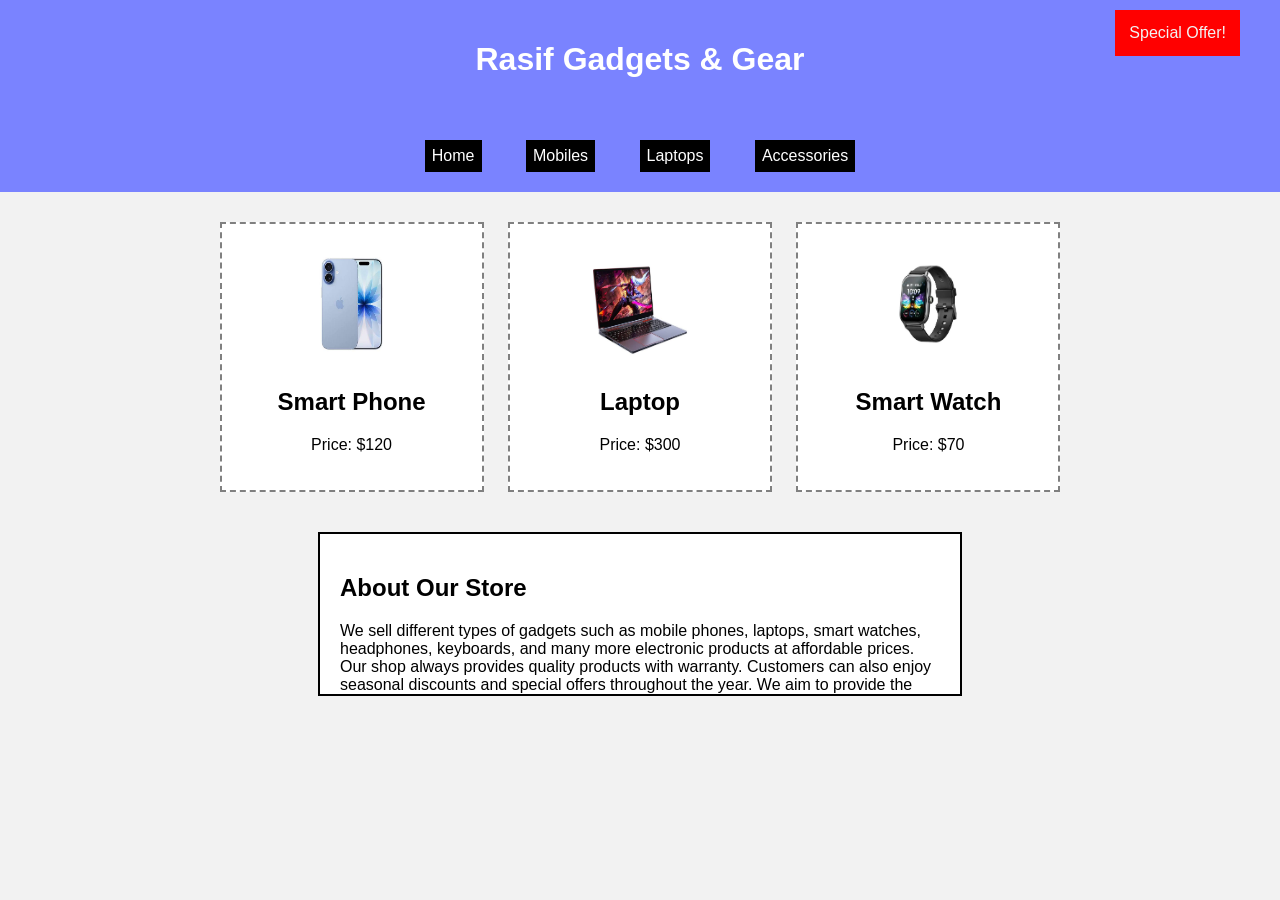
<file: homework/homework/index.html>
<!DOCTYPE html>
<html>

<head>
    <title>Gadgets Menu</title>
    <link rel="stylesheet" href="style.css">
</head>

<body>

    <header>
        <h1>Rasif Gadgets & Gear</h1>
    </header>

    <nav>
        <a href="#">Home</a>
        <a href="#">Mobiles</a>
        <a href="#">Laptops</a>
        <a href="#">Accessories</a>
    </nav>

    <div class="container">

        <div class="card">
            <div>
                <img src="img/images.png"  height="120" width="100" alt="">
            </div>
            <h2>Smart Phone</h2>
            <p>Price: $120</p>
        </div>

        <div class="card">
            <div>
                <img src="img/images.jfif" height="120" width="100" alt="" srcset="">
            </div>
            <h2>Laptop</h2>
            <p>Price: $300</p>
        </div>

        <div class="card">
            <div>
                <img src="img/images (1).jfif"  height="120" width="100" alt="">
            </div>
            <h2>Smart Watch</h2>
            <p>Price: $70</p>
        </div>
        

    </div>

    <div class="offer">
        Special Offer!
    </div>

    <div class="description">
        <h2>About Our Store</h2>

        <p>
            We sell different types of gadgets such as mobile phones,
            laptops, smart watches, headphones, keyboards, and many
            more electronic products at affordable prices.
            Our shop always provides quality products with warranty.
            Customers can also enjoy seasonal discounts and special
            offers throughout the year. We aim to provide the best
            shopping experience for everyone.
        </p>
    </div>

</body>

</html>
</file>
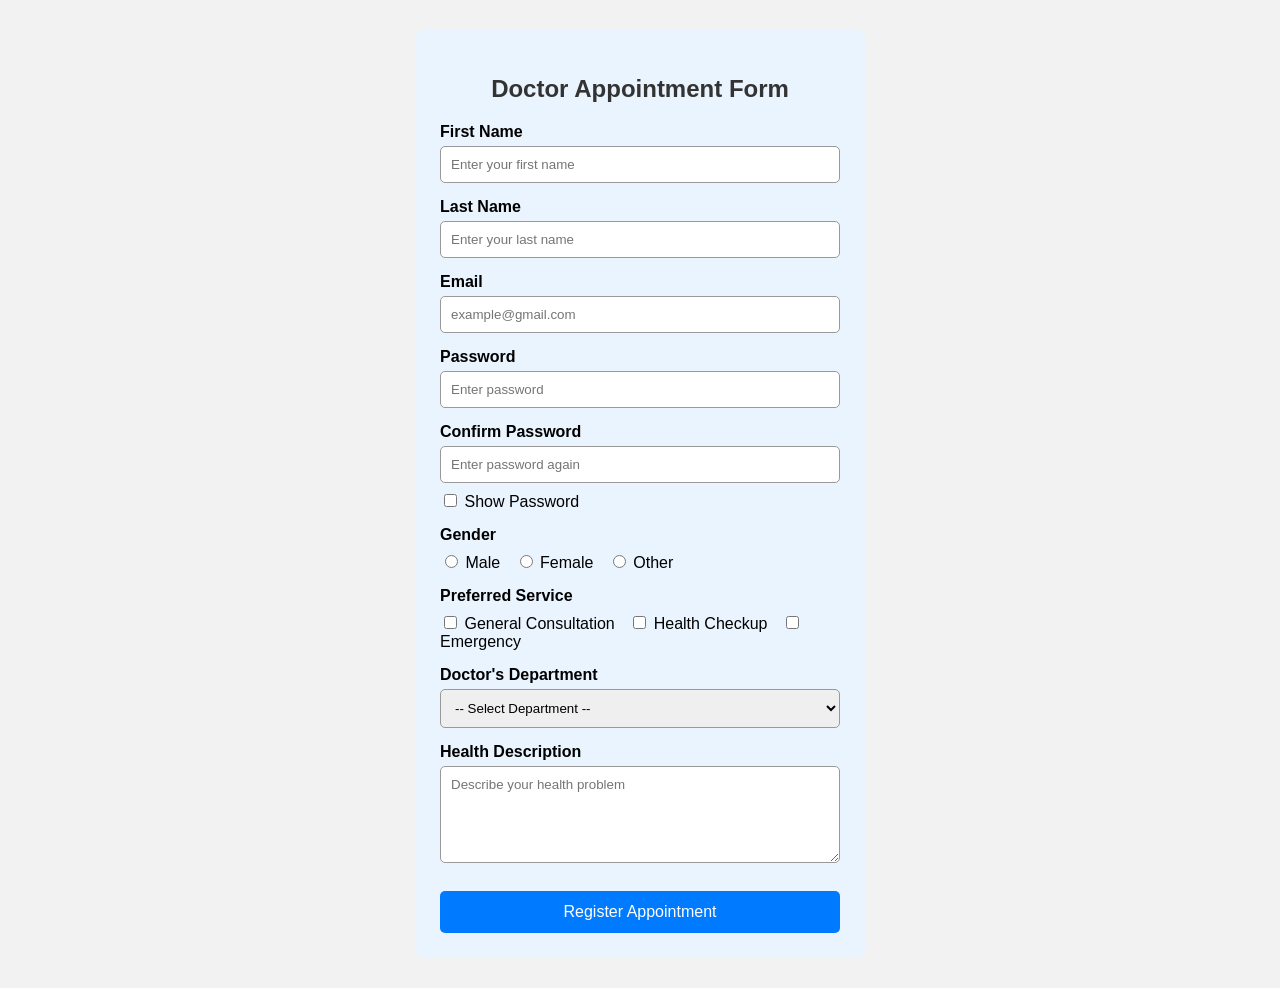
<file: Lab_Final_MID/form.html>
<!DOCTYPE html>
<html lang="en">
<head>
    <meta charset="UTF-8">
    <meta name="viewport"
          content="width=device-width, initial-scale=1.0">
    <title>Doctor Appointment Registration</title>
    <link rel="stylesheet" href="style.css">
</head>
<body>
    <div class="container">

        <h2>Doctor Appointment Form</h2>

        <p id = "successMessage"  class = "success-message"></p>
        <form id="myForm" novalidate>
            <label for = "firstName"> First Name</label>
            <input type="text"
                   id="firstName"
                   placeholder="Enter your first name">

            <small id="firstNameError" class="error"></small>
            <label for = "lastName"> Last Name</label>

            <input type="text"
                   id="lastName"
                   placeholder="Enter your last name">

            <small id="lastNameError" class="error"></small>
            <label for = "email">Email</label>

            <input type="email"
                   id="email"
                   placeholder="example@gmail.com">

            <small id="emailError" class="error"></small>
            <label for = "password">Password</label>

            <input type="password"
                   id="password"
                   placeholder="Enter password">

            <small id="passwordError" class="error"></small>
            <label for = "confirmPassword">
                Confirm Password
            </label>

            <input type="password"
                   id="confirmPassword"
                   placeholder="Enter password again">

            <small id="confirmPasswordError"
                   class="error"></small>
            <div class="checkbox-group">

                <input type="checkbox"
                       id="showPassword">

                <label for="showPassword">
                    Show Password
                </label>

            </div>
            <label>Gender</label>

            <div class="option-group">

                <input type="radio"
                       id="male"
                       name="gender"
                       value="Male">

                <label for = "male">Male</label>
                <input type = "radio"
                       id = "female"
                       name = "gender"
                       value = "Female">
                <label for = "female">Female</label>
                <input type = "radio"
                       id = "other"
                       name = "gender"
                       value="Other">
                <label for="other">Other</label>

            </div>
            <small id="genderError" class="error"></small>
            <label>Preferred Service</label>
            <div class="checkbox-group">
                <input type="checkbox"
                       id="consultation"
                       name="service"
                       value="General Consultation">

                <label for="consultation">
                    General Consultation
                </label>
                <input type="checkbox"
                       id="checkup"
                       name="service"
                       value="Health Checkup">

                <label for="checkup">
                    Health Checkup
                </label>
                <input type="checkbox"
                       id ="emergency"
                       name="service"
                       value="Emergency Service">

                <label for="emergency">
                    Emergency
                </label>

            </div>
            <small id="serviceError" class="error"></small>
            <label for="department">
                Doctor's Department
            </label>
            <select id="department">

                <option value="">
                    -- Select Department --
                </option>
                <option value="Cardiology">
                    Cardiology
                </option>

                <option value="Neurology">
                    Neurology
                </option>

                <option value="Dermatology">
                    Dermatology
                </option>

                <option value="Orthopedics">
                    Orthopedics
                </option>

                <option value="General Medicine">
                    General Medicine
                </option>
            </select>
            <small id="departmentError" class="error"></small>
            <label for="healthDescription">
                Health Description
            </label>

            <textarea id="healthDescription"
                      rows="5"
                      placeholder="Describe your health problem"></textarea>

            <small id="healthDescriptionError"
                   class="error"></small>
            <button type="submit">
                Register Appointment
            </button>

        </form>
    </div>
    <script src="script.js"></script>

</body>

</html>
</file>
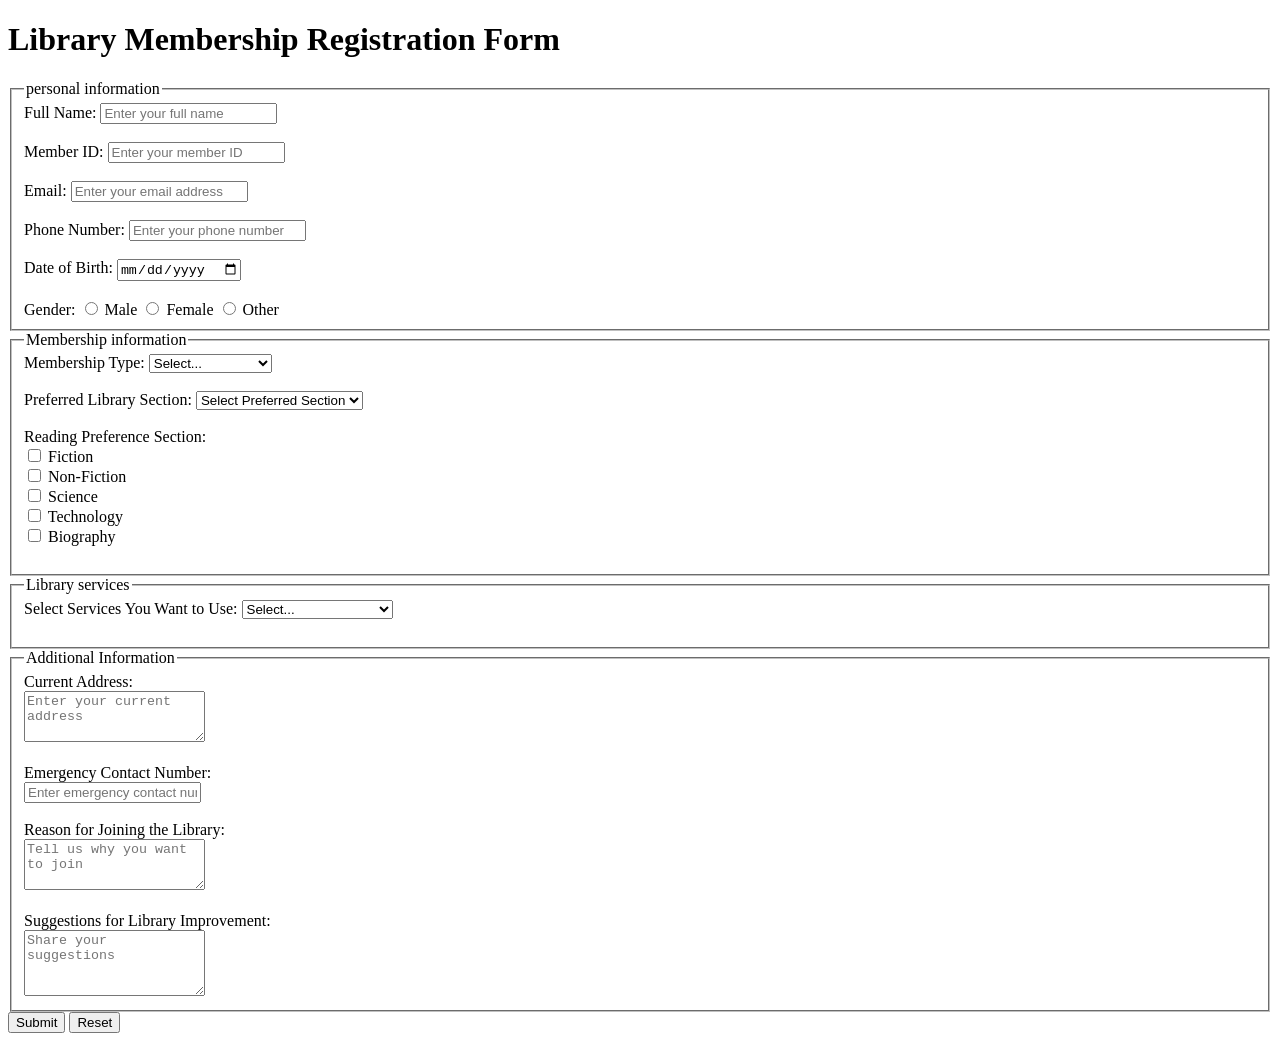
<file: labtask2/Library_Membership.html>
<!DOCTYPE html>
<html lang="en">
<head>
    <meta charset="UTF-8">
    <meta name="viewport" content="width=device-width, initial-scale=1.0">
    <title>Library Membership Registration Form</title>
</head>
<body>
    <h1>Library Membership Registration Form</h1>
    <form action="#" method="post">
        <fieldset>
            <legend>personal information</legend>
            <label for="Fullname">Full Name:</label>
            <input type="text" id="Fullname" name="Fullname" placeholder="Enter your full name" required>
            
            <br><br>
            
            <label for="MemberID">Member ID:</label>
            <input type="text" id="MemberID" name="MemberID" placeholder="Enter your member ID" required> 
            <br><br>
            <label for="Email">Email:</label>
            <input type="email" id="Email" name="Email" placeholder="Enter your email address" required> 
            <br><br>
            <label for="PhoneNumber">Phone Number:</label>
            <input type="text" id="PhoneNumber" name="PhoneNumber" placeholder="Enter your phone number" required> 
            <br><br>
            <label for="Date Of Birth">Date of Birth:</label>
            <input type="date" id="Date Of Birth" name="Date Of Birth" placeholder="YYYY-MM-DD" required> 
            <br><br>
            Gender:
            <input type="radio" name="gender" id="male" value="male">
            <label for="male">Male</label>

            <input type="radio" name="gender" id="female" value="Female">
            <label for="female">Female</label>
            <input type="radio" name="gender" id="other" value="Other">
            <label for="other">Other</label>


        </fieldset>
        <fieldset>
            <legend>Membership information</legend>
            <label for="MembershipType">Membership Type:</label>
            <select id="MembershipType" name="MembershipType" required>
                <option value="">Select...</option>
                <option value="student">Student</option>
                <option value="faculty">Faculty</option>
                <option value="Researcher">Researcher</option>
                <option value="General Member
">General Member</option>


            </select>
            <br><br>

            <label for="preferred_section">Preferred Library Section: </label>
                    <select id="preferred_section" name="preferred_section" required>
                        <option value="">Select Preferred Section</option>
                        <option value="Science & Technology">Science & Technology</option>
                        <option value="Literature">Literature</option>
                        <option value="Business Studies">Business Studies</option>
                        <option value="History">History</option>
                        <option value="Arts & Culture">Arts & Culture</option>
                    </select> <br><br>

                    <label>Reading Preference Section:</label><br>
                    <input type="checkbox" id="fiction" name="reading_preference" value="fiction" required>
                    <label for="fiction">Fiction</label><br>
                    <input type="checkbox" id="non-fiction" name="reading_preference" value="non-fiction">
                    <label for="non-fiction">Non-Fiction</label><br>
                    <input type="checkbox" id="science" name="reading_preference" value="science">
                    <label for="science">Science</label><br>
                    <input type="checkbox" id="technology" name="reading_preference" value="technology">
                    <label for="technology">Technology</label><br>
                    <input type="checkbox" id="biography" name="reading_preference" value="biography">
                    <label for="biography">Biography</label><br><br>


        </fieldset>


    <fieldset>
        <legend>Library services</legend>
        <label for="services"></label>Select Services You Want to Use:</label>
            <select id="services" name="services" required>
                <option value="">Select...</option>
                <option value="Book Borrowing">Book Borrowing</option>
                <option value="Digital Library Access">Digital Library Access</option>
                <option value="Reading Room">Reading Room</option>
                <option value="Research Assistance">Research Assistance</option>


            </select>
            <br><br>
        
    </fieldset>
    <fieldset>
            <legend>Additional Information</legend>
            <label for="address">Current Address:</label><br>
            <textarea id="address" name="address" placeholder="Enter your current address" rows="3" required></textarea><br><br>
 
            <label for="emergencyContact">Emergency Contact Number:</label><br>
            <input type="tel" id="emergencyContact" name="emergencyContact" placeholder="Enter emergency contact number" required><br><br>
 
            <label for="reason">Reason for Joining the Library:</label><br>
            <textarea id="reason" name="reason" placeholder="Tell us why you want to join" rows="3" required></textarea><br><br>
 
            <label for="suggestions">Suggestions for Library Improvement:</label><br>
            <textarea id="suggestions" name="suggestions" placeholder="Share your suggestions" rows="4" maxlength="250"></textarea><br>
        </fieldset>
 
        <button type="submit">Submit</button>
        <button type="reset">Reset</button>
    </form>
    

    </form>
</body>
</html>

            </select>
        </fieldset>
    </form>
</body>
</html>
</file>
<file: homework/homework/style.css>
body{
    margin:0;
    font-family:Arial;
    background:#f2f2f2;
}

header{
    background: rgb(122, 131, 255);
    color:white;
    text-align:center;
    padding:20px;
    
}

nav{
    background: rgb(122, 131, 255);
    text-align:center;
    padding:0px;
    position: relative;
}

nav a{
    color:white;
    text-decoration:none;
    margin:20px;
    display:inline-block;
    background-color: black;
    padding: 7px;
}


.container{
    max-width:900px;
    margin:20px auto;
    text-align:center;
}

.card{
    box-sizing: content-box;
    display:inline-block;
    width:220px;
    background:white;
    margin:10px;
    padding:20px;
    border:2px dashed gray;
}


.offer{
    position:fixed;
    top: 10px;
    right: 40px;
    background-color: red;
    padding: 14px;
    color: #f2f2f2;
    z-index: 10;
}


.description{
    max-width:600px;
    height:120px;
    overflow: auto;
    background:white;
    border:2px solid black;
    margin:30px auto;
    padding:20px;
}
</file>
<file: Lab_Final_MID/style.css>
* {
    box-sizing: border-box;
    font-family: Arial, sans-serif;
}

body {
    margin: 0;
    background-color: #f2f2f2;
    padding: 30px;
}

.container {
    width: 450px;
    margin: auto;
    padding: 25px;
    background-color: #eaf4ff;
    border-radius: 10px;
}

h2 {
    text-align: center;
    color: #333;
}

form > label {
    display: block;
    font-weight: bold;
    margin-top: 15px;
    margin-bottom: 5px;
}

input[type="text"],
input[type="email"],
input[type="password"],
select,
textarea {
    width: 100%;
    padding: 10px;
    border: 1px solid #999;
    border-radius: 5px;
    outline: none;
}

.option-group,
.checkbox-group {
    margin-top: 8px;
    margin-bottom: 8px;
}

.option-group label,
.checkbox-group label {
    display: inline;
    font-weight: normal;
    margin-right: 10px;
}

.error {
    display: block;
    color: red;
    font-size: 13px;
    margin-top: 4px;
}

.errorBorder {
    border: 2px solid red !important;
}

.successBorder {
    border: 2px solid green !important;
}

.success-message {
    color: green;
    text-align: center;
    font-weight: bold;
}

button {
    width: 100%;
    padding: 12px;
    margin-top: 20px;
    background-color: #007bff;
    color: white;
    border: none;
    border-radius: 5px;
    font-size: 16px;
    cursor: pointer;
}

button:hover {
    background-color: #0056b3;
}
</file>
